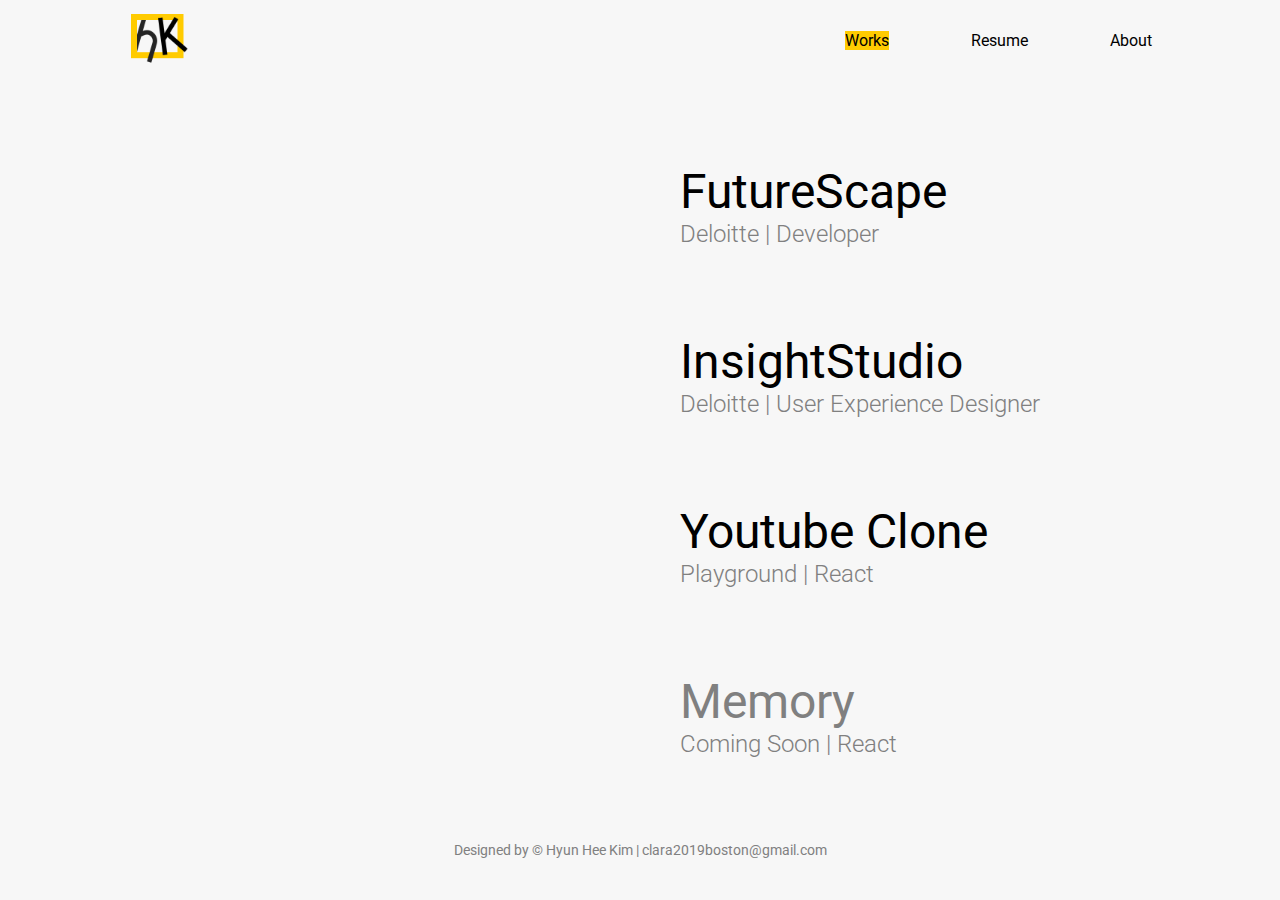
<file: index.html>
<!DOCTYPE html>
<html lang="en">
  <head>
    <meta charset="UTF-8" />
    <meta name="viewport" content="width=device-width, initial-scale=1.0" />
    <title>Hyun Hee Kim</title>
    <link rel="stylesheet" href="./style.css" />
    <link rel="shortcut icon" href="./imgs/logo.png" />
  </head>
  <body>
    <nav class="nav">
      <div class="nav_logo">
        <a href="./index.html">
          <img src="./imgs/logo.png" alt="Logo" />
        </a>
      </div>
      <div class="nav_pages">
        <li class="active">
          <a href="">Works</a>
        </li>
        <li>
          <a href="./pages/resume.html">Resume</a>
        </li>
        <li>
          <a href="./pages/about.html">About</a>
        </li>
      </div>
    </nav>

    <main class="content">
      <div class="works">
        <ul class="work_list">
          <li>
            <a href="./pages/works/futurescape.html">
              <h1>FutureScape</h1>
            </a>
            <h2>Deloitte | Developer</h2>
          </li>

          <li>
            <a href="./pages/works/insightStudio.html">
              <h1>InsightStudio</h1>
            </a>
            <h2>Deloitte | User Experience Designer</h2>
          </li>
          <li>
            <a href="./pages/works/youtube_clone.html">
              <h1>Youtube Clone</h1>
            </a>
            <h2>Playground | React</h2>
          </li>
          <li>
            <a href="./pages/worls/memory.html" class="disabled">
              <h1>Memory</h1>
            </a>
            <h2>Coming Soon | React</h2>
          </li>
        </ul>
      </div>
    </main>

    <footer>Designed by © Hyun Hee Kim | clara2019boston@gmail.com</footer>
  </body>
</html>
</file>
<file: style.css>
@import url("https://fonts.googleapis.com/css2?family=Roboto:ital,wght@0,100;0,300;0,400;0,500;0,700;0,900;1,100;1,300;1,400;1,500;1,700;1,900&display=swap");
@import url("https://fonts.googleapis.com/css2?family=Montserrat:ital,wght@0,100;0,200;0,300;0,400;0,500;0,600;0,700;0,800;0,900;1,100;1,200;1,300;1,400;1,500;1,600;1,700;1,800;1,900&family=Roboto:ital,wght@0,100;0,300;0,400;0,500;0,700;0,900;1,100;1,300;1,400;1,500;1,700;1,900&display=swap");
* {
  font-family: "Roboto", sans-serif;
  box-sizing: border-box;
}

:after,
:before {
  box-sizing: inherit;
}

html,
body {
  position: relative;
  margin: 0;
  padding: 0;
  overflow: auto;
}

:root {
  --highlight-color: #ffcb01;
  --highlight-opacity-color: #fcd84896;
  --primary-color: black;
  --secondary-color: gray;
  --bg-color: rgb(247, 247, 247);

  --xl-font: 3rem;
  --md-l-font: 2rem;
  --l-font: 1.5rem;
  --md-font: 1.3rem;
  --regular-font: 1rem;
  --sm-font: 0.9rem;

  --secondary-font: "Montserrat", sans-serif;
}

/* Reset CSS */
h1,
h2,
h3,
h4,
h5,
h6,
p,
div,
blockquote {
  padding: 0;
  margin: 0;
  font-size: 100%;
}

h1 {
  font-size: var(--xl-font);
  font-weight: 400;
}

h2 {
  font-size: var(--l-font);
  color: var(--secondary-color);
  font-weight: 300;
}

h3 {
  font-size: var(--md-font);
}

h4 {
  font-size: var(--sm-font);
}

p {
  font-size: var(--regular-font);
  line-height: 1.5rem;
  color: rgb(24, 24, 24);
}

blockquote {
  font-size: var(--regular-font);
  font-style: italic;
  color: var(--secondary-color);
}

body {
  background-color: var(--bg-color);
  margin: 0;
  padding: 0;
}

a.disabled {
  pointer-events: none;
  cursor: default;
}

a.disabled > * {
  color: var(--secondary-color);
}

/* Navigation */
.nav {
  width: 100%;
  padding: 0% 10%;
  height: 80px;
  display: grid;
  grid-template-columns: 70% 30%;
  position: fixed;
  background-color: var(--bg-color);
  z-index: 3;
}

.nav_logo {
  display: flex;
  align-items: center;
}

.nav_logo img {
  width: 60px;
  height: 60px;
}

.nav_pages {
  display: flex;
  justify-content: space-between;
  align-items: center;
}

.nav_pages li {
  list-style: none;
}

.nav_pages a {
  color: black;
  text-decoration: none;
}

.nav_pages .active {
  background-color: var(--highlight-color);
}

.nav_pages li:hover {
  background-color: var(--highlight-color);
  transition: 0.5s;
  cursor: pointer;
}

/* Common Style */
.content {
  padding: 0% 10%;
  margin-top: 120px;
  min-height: calc(100vh - 220px);
  height: calc(100% - 220px);
}

/* Works */
.works {
  display: grid;
  grid-template-columns: 50% 50%;
}

.work_list {
  grid-column: 2;
  display: flex;
  flex-direction: column;
  justify-content: space-around;
  height: calc(100vh - 220px);
  margin: 0;
}

.work_list li {
  list-style: none;
  font-size: 3rem;
  color: var(--primary-color);
  display: flex;
  flex-direction: column;
}

.work_list a {
  color: var(--primary-color);
  text-decoration: none;
}

.work_list a:hover {
  color: var(--highlight-color);
}

/* Detail */
aside {
  position: fixed;
}

.detail_container {
  width: 60%;
  height: 100%;
  margin-left: 40%;
}

.detail_aside h2 {
  margin-bottom: 0.5rem;
}

.detail_section {
  padding-bottom: 0;
  margin-bottom: 2rem;
}

.detail_section h3,
.detail_section p,
.detail_section blockquote {
  margin-bottom: 1rem;
}

.detail_tech {
  display: flex;
  justify-content: center;
}

.detail_tech i {
  font-size: 4rem;
  margin: 0% 4%;
}

.thumbnail {
  width: 100%;
  height: 60%;
}

.thumbnail img {
  width: 100%;
  height: 100%;
}

.clonetube .feature {
  margin-bottom: 2rem;
}

.clonetube .feature:last-child {
  margin-bottom: 0;
}

/* About */
#profile_container {
  display: grid;
  grid-template-columns: 40% 50%;
  grid-column-gap: 10%;
}

.profile {
  display: flex;
  justify-content: center;
  width: 100%;
}

.profile_mobile {
  display: none;
}

.profile_text {
  font-family: var(--secondary-font);
  font-weight: 400;
  color: var(--secondary-color);
  margin: 0.5rem 0;
  display: block;
}

.video {
  width: 100%;
  height: 100%;
}
.video video {
  width: 100%;
}

/* Resume */

.resume_container {
  height: 100%;
}

.resume_mobile {
  display: none;
}

.resume_title {
  display: flex;
  align-items: center;
  margin: 1rem 0;
}

.resume_title h3 {
  font-weight: 450;
  margin: 1rem 0;
  border-bottom: 5px solid var(--highlight-color);
}

.experience_sub {
  font-weight: 300;
  margin-bottom: 0.5rem;
  display: block;
}

.line {
  position: relative;
  margin: auto;
  overflow: hidden;
  height: 100%;
}

.line:after {
  content: " ";
  width: 1px;
  background: black;
  position: absolute;
  z-index: 1;
  top: 0;
  left: 0;
  height: 100%;
  left: 50%;
}

.row:before,
.row:after {
  content: " ";
  display: table;
}

.row:after {
  clear: both;
}

.block {
  width: 50%;
  position: relative;
  clear: both;
}

.fl {
  float: left;
  padding: 0 50px 2rem 0;
}

.fr {
  float: right;
  padding: 0 0 2rem 50px;
}

.circle {
  width: 20px;
  height: 20px;
  border-radius: 50%;
  background: var(--highlight-color);
  float: right;
  margin-right: -60px;
  vertical-align: top;
  z-index: 2;
  position: relative;
}

.fr .circle {
  float: left;
  margin-left: -60px;
}

/* Resume Skill */
.skill_container {
  display: grid;
  grid-template-columns: 1fr 1fr;
  grid-column-gap: 10%;
  height: 100%;
}
.skill_box {
  width: 100%;
  padding-bottom: 1rem;
}

.skill_box h4 {
  margin-bottom: 0.5rem;
}

.skill_total {
  width: 100%;
  height: 30px;
  opacity: 0.8;
  background-color: var(--highlight-opacity-color);
}

.skill_percentage {
  background-color: var(--highlight-color);
  height: 30px;
  display: flex;
  align-items: center;
  justify-content: flex-end;
}

.skill_percentage p {
  font-weight: 500;
  margin-right: 1rem;
  color: white;
}

/* footer */
footer {
  position: relative;
  bottom: 0;
  color: var(--secondary-color);
  width: 100%;
  height: 100px;
  display: flex;
  justify-content: center;
  align-items: center;
  font-size: var(--sm-font);
}

@media only screen and (max-width: 505px) {
  .works {
    display: flex;
  }

  .work_list h1 {
    font-size: var(--l-font);
  }
  .work_list h2 {
    font-size: var(--md-font);
  }

  .detail_aside {
    position: relative;
  }

  .detail_container {
    margin-top: 2rem;
    margin-left: 0;
    width: 100%;
  }

  .nav {
    grid-template-columns: 30% 70%;
  }

  /* Resume */

  #experience {
    display: none;
  }

  .resume_mobile {
    display: block;
  }

  .resume_mobile .block {
    width: 100%;
    margin-bottom: 2rem;
  }

  #profile_container {
    display: flex;
    flex-direction: column;
  }

  .profile {
    display: none;
  }

  .profile_mobile {
    display: block;
  }

  .profile_mobile img {
    width: 100%;
  }
}

@media only screen and (max-width: 900px) and (min-width: 505px) {
  .works {
    display: grid;
    grid-template-columns: 30% 70%;
  }

  .work_list h1 {
    font-size: var(--md-l-font);
  }
  .work_list h2 {
    font-size: var(--md-font);
  }

  /* About */
  #profile_container {
    grid-template-columns: 46% 46%;
  }
}
</file>
